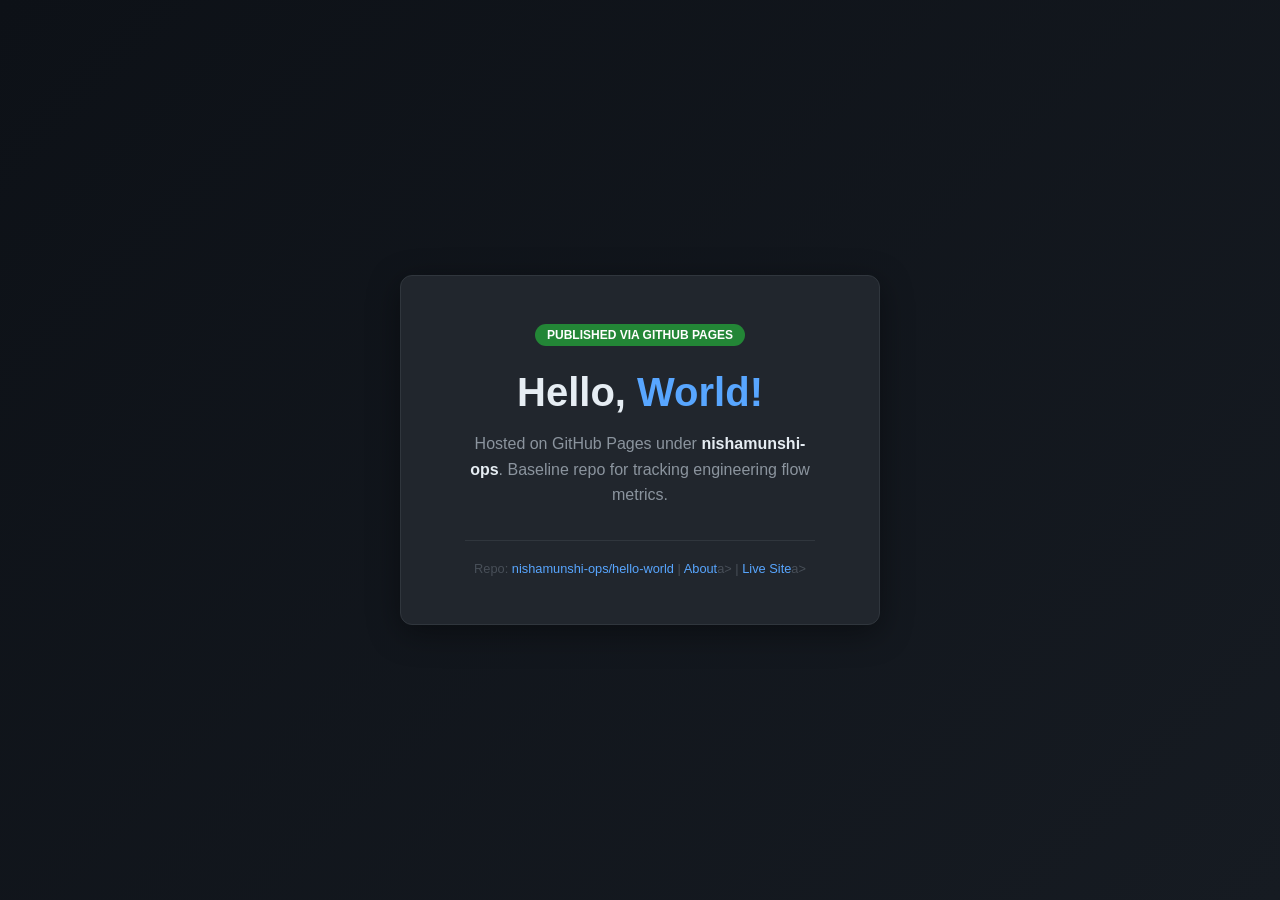
<file: index.html>
<!DOCTYPE html>
  <html lang="en">
  <head>
    <meta charset="UTF-8" />
    <meta name="viewport" content="width=device-width, initial-scale=1.0" />
    <title>Hello World</title>
    <style>
      * { margin: 0; padding: 0; box-sizing: border-box; }
    body {
            font-family: -apple-system, BlinkMacSystemFont, "Segoe UI", Roboto, sans-serif;
      background: linear-gradient(135deg, #0d1117 0%, #161b22 100%);
      min-height: 100vh;
      display: flex;
      align-items: center;
      justify-content: center;
}
    .card {
            background: #21262d;
      border: 1px solid #30363d;
      border-radius: 12px;
      padding: 3rem 4rem;
      text-align: center;
      box-shadow: 0 8px 32px rgba(0,0,0,0.4);
      max-width: 480px;
      width: 90%;
}
    .badge {
            display: inline-block;
      background: #238636;
      color: #fff;
            font-size: 0.75rem;
      font-weight: 600;
      text-transform: uppercase;
      padding: 4px 12px;
      border-radius: 20px;
      margin-bottom: 1.5rem;
}
    h1 { color: #e6edf3; font-size: 2.5rem; font-weight: 700; margin-bottom: 1rem; }
          h1 span { color: #58a6ff; }
    p { color: #8b949e; font-size: 1rem; line-height: 1.6; margin-bottom: 2rem; }
    .meta { font-size: 0.8rem; color: #484f58; border-top: 1px solid #30363d; padding-top: 1.25rem; }
    .meta a { color: #58a6ff; text-decoration: none; }
        </style>
</head>
<body>
  <div class="card">
          <div class="badge">Published via GitHub Pages</div>
    <h1>Hello, <span>World!</span></h1>
              <p>Hosted on GitHub Pages under <strong style="color:#e6edf3">nishamunshi-ops</strong>. Baseline repo for tracking engineering flow metrics.</p>
    <div class="meta">
      Repo: <a href="https://github.com/nishamunshi-ops/hello-world" target="_blank">nishamunshi-ops/hello-world</a>
            | <a href="about.html" style="color:#58a6ff">About</a>a>
            | <a href="https://nishamunshi-ops.github.io/hello-world/" target="_blank" style="color:#58a6ff">Live Site</a>a>
    </div>
  </div>
</body>
</html>
</file>
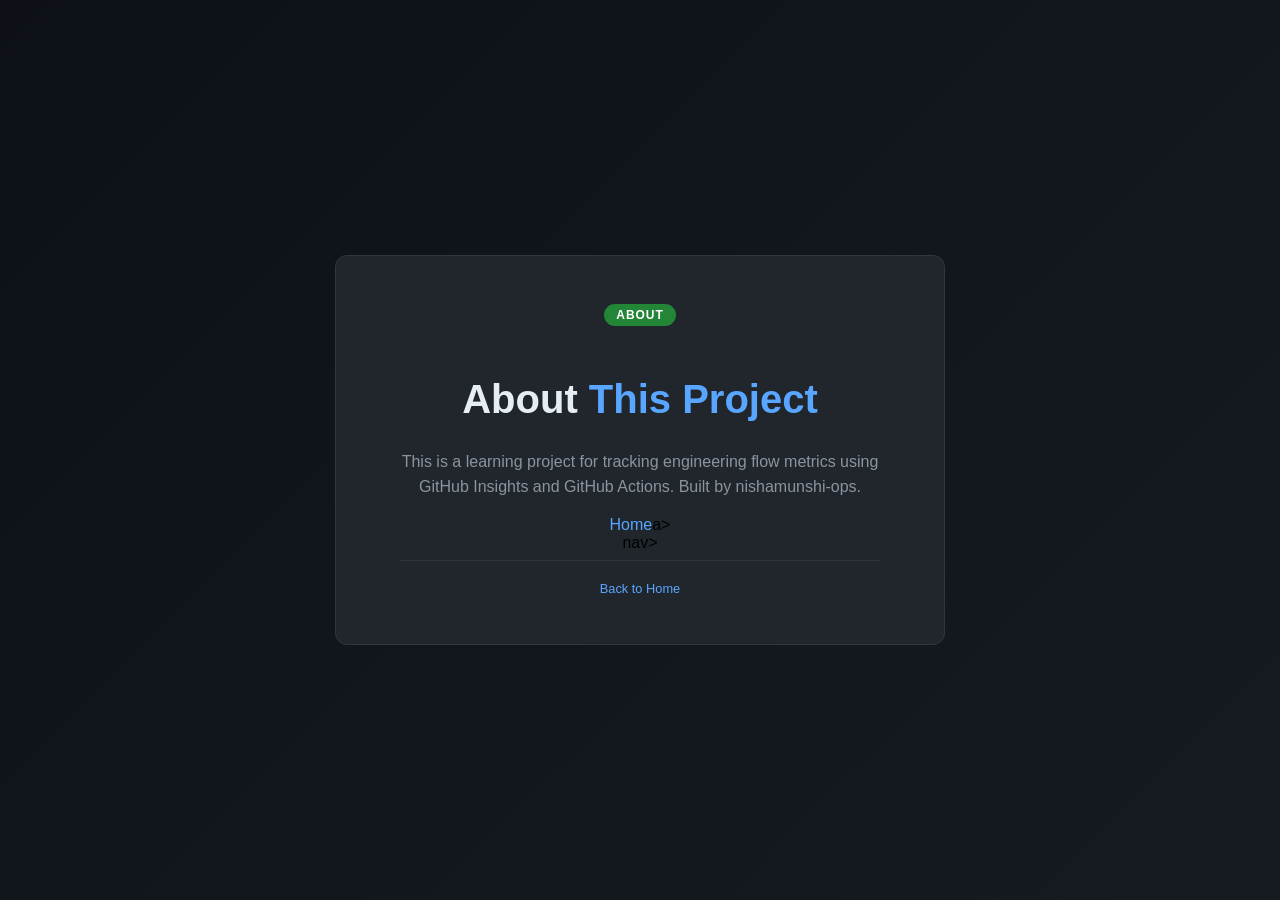
<file: about.html>
<!DOCTYPE html>
  <html lang="en">
  <head>
    <meta charset="UTF-8" />
    <meta name="viewport" content="width=device-width, initial-scale=1.0" />
    <title>About | Hello World</title>
    <link rel="stylesheet" href="style.css" />
  </head>
  <body>
    <div class="card">
      <div class="badge">About</div>
      <h1>About <span>This Project</span></h1>
      <p>This is a learning project for tracking engineering flow metrics using GitHub Insights and GitHub Actions. Built by nishamunshi-ops.</p>
          <nav style="margin-top:1rem"><a href="index.html" style="color:#58a6ff;text-decoration:none">Home</a>a></nav>nav>
      <div class="meta"><a href="index.html">Back to Home</a></div>
  </div>
</body>
</html>
</file>
<file: style.css>
/* Base styles for hello-world site */
:root {
    --bg-dark: #0d1117;
    --bg-card: #21262d;
    --border: #30363d;
    --text-primary: #e6edf3;
    --text-muted: #8b949e;
    --accent: #58a6ff;
    --green: #238636;
}

body {
    font-family: -apple-system, BlinkMacSystemFont, "Segoe UI", Roboto, sans-serif;
    background: linear-gradient(135deg, var(--bg-dark) 0%, #161b22 100%);
    min-height: 100vh;
    margin: 0;
    display: flex;
    align-items: center;
    justify-content: center;
}

.card {
    background: var(--bg-card);
    border: 1px solid var(--border);
    border-radius: 12px;
    padding: 3rem 4rem;
    text-align: center;
    max-width: 480px;
    width: 90%;
}

h1 { color: var(--text-primary); font-size: 2.5rem; }
h1 span { color: var(--accent); }
p { color: var(--text-muted); line-height: 1.6; }


/* Badge component */
.badge {
      display: inline-block;
      background: var(--green);
      color: #fff;
      font-size: 0.75rem;
      font-weight: 600;
      text-transform: uppercase;
      letter-spacing: 0.08em;
      padding: 4px 12px;
      border-radius: 20px;
      margin-bottom: 1.5rem;
}

/* Meta / footer link */
.meta {
      font-size: 0.8rem;
      color: #484f58;
      border-top: 1px solid var(--border);
      padding-top: 1.25rem;
      margin-top: 0.5rem;
}
.meta a { color: var(--accent); text-decoration: none; }
.meta a:hover { text-decoration: underline; }
</file>
